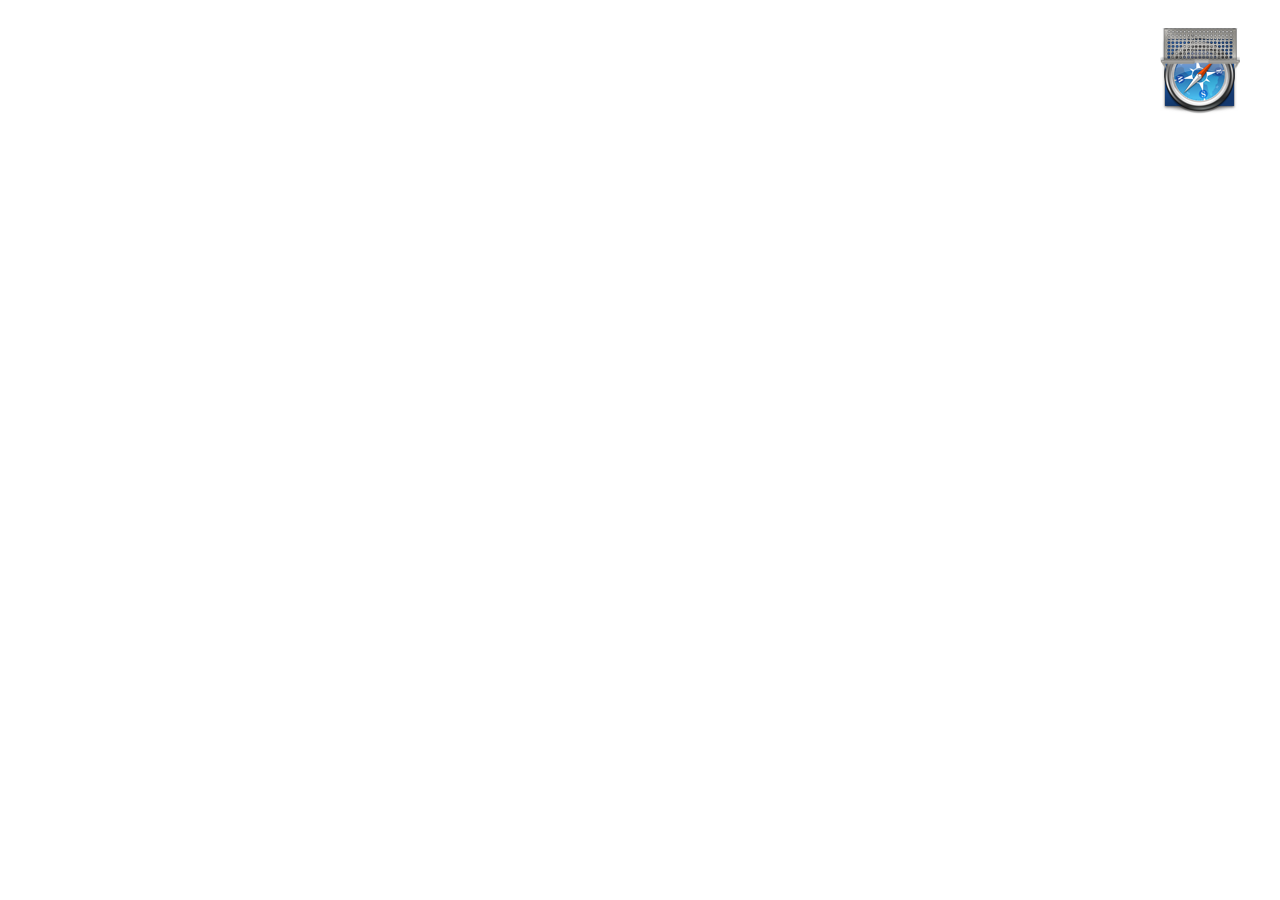
<file: Resources/index.html>
﻿<!DOCTYPE html PUBLIC "-//W3C//DTD XHTML 1.0 Transitional//EN" "http://www.w3.org/TR/xhtml1/DTD/xhtml1-transitional.dtd">
<html xmlns="http://www.w3.org/1999/xhtml">
<head>
    <title></title>
    <link rel="stylesheet" type="text/css" media="screen" href="css/all-examples.css" />
    <style>
        .i-full-screen
        {
            width: 100%;
            height: 100%;
            border: none;
            display: inline;
        }
        .root
        {
            height: 100%;
            max-height: 100%;
            overflow: hidden;
            border: 0;
            padding: 0;
            margin: 0;
        }
    </style>
    <script src="js/jquery-1.6.1.min.js"></script>
    <script src="js/jquery.iframe.js"></script>
    <script src="js/jquery.jqDock.min.js" type="text/javascript"></script>
    <script src="js/jquery.ba-postmessage.js" type="text/javascript"></script>
    <script src="js/stackMenu.js" type="text/javascript"></script>
    <script src="js/ClientService.js"></script>
    <script language="javascript">



        $(function () {
            $('#stack2').find('a').each(function (index, item) {
                var $item = $(item);
                var url = $item.attr('data-module');
                $item.click(function () {
                    if (url != $('#i-container').attr("src"))
                        $('#i-container').src(url);
                });
            });

            var clientService = GetClientService();

            $.receiveMessage(function (e) {
                var paramKeyRegex = /\w*(?=\:)/g;
                var key = paramKeyRegex.exec(e.data);
                key = key ? key[0] : e.data;

                if (key == 'url') {
                    var url = e.data.substring(key.length + 1);
                    clientService.newWindow(url);
                }

            });


        });
    </script>
</head>
<body  class="root">
    <div class="stack2">
		<img src="images/stacks/stack-down.png" alt="stack"/>
		<ul id="stack2">
			<li><a data-module="modules/circle/minimain.html"><span>Circle</span><img src="images/stacks/aperture.png" alt="Circle" /></a></li>
			<li><a data-module="modules/taskboard/taskboard.html"><span>TaskBoard</span><img src="images/stacks/photoshop.png" alt="TaskBoard" /></a></li>
            <li><a data-module="http://www.g.cn"><span>Google</span><img src="images/stacks/safari.png" alt="TaskBoard" /></a></li>
		</ul>
	</div>
    <iframe id="i-container" class="i-full-screen" src=""></iframe>
</body>
</html>
</file>
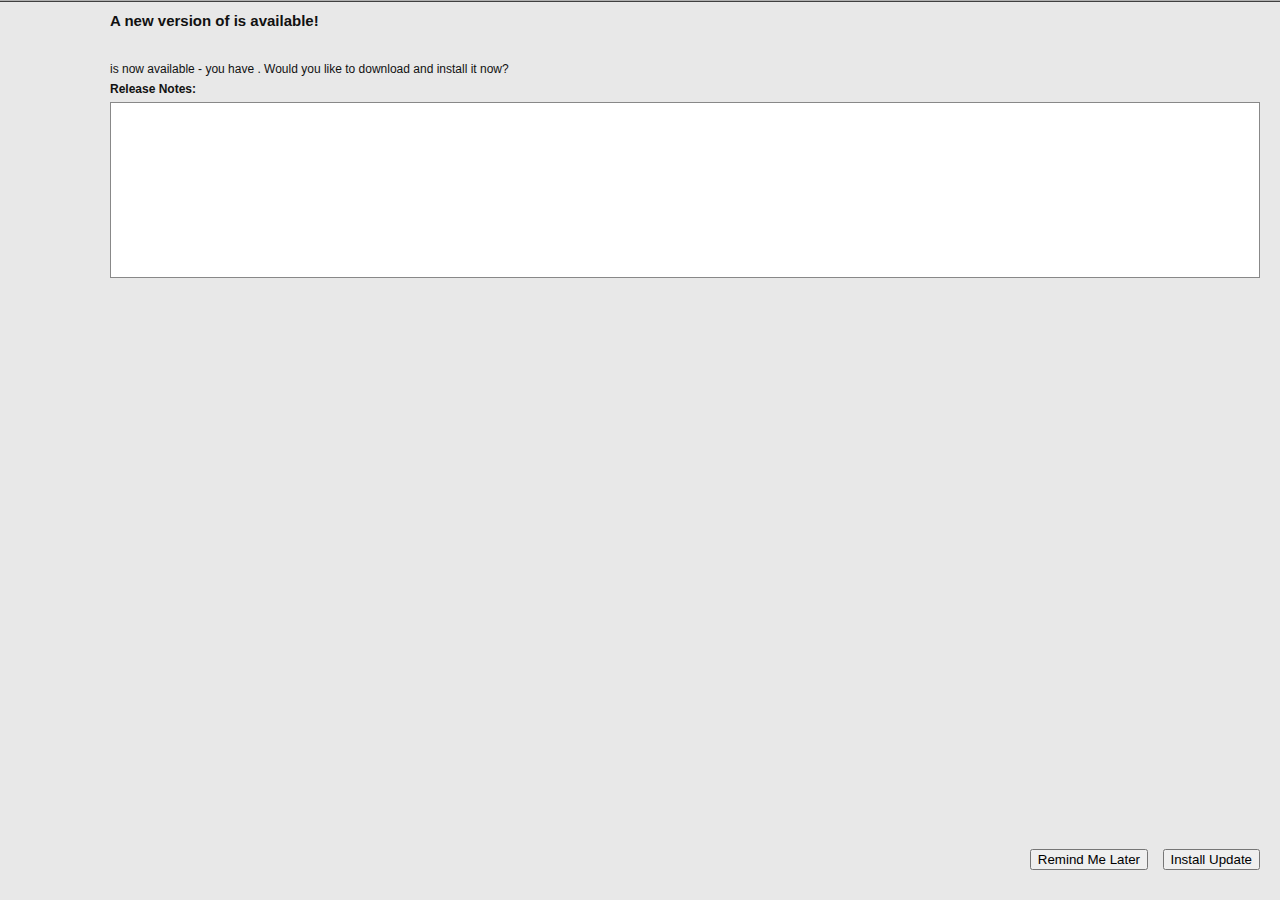
<file: modules/tinetwork/1.1.0/update.html>
<html>
<head>
<style>
	body{background-color:#e8e8e8;color:#111;margin:0;padding:0;font-family:sans-serif;}
	#divider{position:absolute;top:0;left:0;right:0;height:1px;border-top:1px solid #b0b0b0;visiblity:visible;}
	#body{position:relative;top:1px;border-top:1px solid #404040;}
	body.unfocused.osx #body {border-top:1px solid #878787;}
	body.unfocused.osx #divider {position:absolute;top:0;left:0;right:0;height:1px;visibility:hidden;}
	#logo{position:absolute;top:10px;left:10px;width:78px;height:78px;background:transparent;}
	#logo img {visibility:hidden;}
	#explain{position:absolute;top:60px;left:110px;right:10px;font-size:12px;font-weight:normal;}
	#title{position:absolute;top:10px;left:110px;font-weight:bold;font-size:15px;}
	#notes_header{position:absolute;top:80px;left:110px;overflow:auto;right:10px;font-size:12px;font-weight:bold;}
	#notes{position:absolute;top:100px;left:110px;overflow:auto;right:20px;height:174px;border:1px solid #888;background-color:#fff;color:#111;padding:0;margin:0;font-size:12px;}
	#buttons{position:absolute;bottom:30px;right:10px;}
	#buttons button {margin-right:10px;-webkit-appearance:push-button;}
	iframe {padding:0;margin:0;height:171px;}
</style>
<script type="text/javascript" src="ti://tiui/jquery-1.3.2.js"></script>
<script>
   Titanium.UI.currentWindow.addEventListener(function(name)
   {
		switch(name)
		{
			case 'unfocused':
			{
				$(document.body).addClass('unfocused');
				break;
			}
			case 'focused':
			{
				$(document.body).removeClass('unfocused');
				$('#btn_install').focus();
				break;
			}
		}
   });
   function frameLoaded()
   {
	  // re-write links to open in external system browser
      var nodes = window.frames['notes_html'].document.getElementsByTagName("A");
	  for (var c=0;c<nodes.length;c++)
	  {
		var node = nodes[c];
		node.setAttribute('target','ti:systembrowser');
	  }
   }
	$(function()
	{
		var currentWindow = Titanium.UI.getCurrentWindow();
		var name = currentWindow.getDialogParameter('name');
		var icon = currentWindow.getDialogParameter('icon');
		var ver_from = currentWindow.getDialogParameter('ver_from');
		var ver_to = currentWindow.getDialogParameter('ver_to');
		var notes_url = currentWindow.getDialogParameter('notes_url');
		var parent = currentWindow.getParent();
		
		Titanium.UI.currentWindow.setTitle(name+' Update Available');
		
		if (notes_url)
		{
			$('#notes_html').attr('src',notes_url);
		}
		else
		{
			$('#notes_body').css('display','none');
			currentWindow.setHeight(170);
			currentWindow.setWidth(450);
		}
		$('.name').html(name);
		$('.tover').html(ver_to);
		$('.fromver').html(ver_from);
		
		$('#btn_later').click(function()
		{
			currentWindow.close('later');
		});
		
		$('#btn_install').click(function()
		{
			currentWindow.close('install');
		});
		
		if (icon)
		{
			$('#icon').get(0).onerror = function()
			{
				// hide if we can't find it
				$('#icon').css('visibility','hidden');
			};
			$('#icon').attr('src',icon).css('visibility','visible');
		}
		
	});
</script>
</head>
<body>
	<div id="divider"></div>
	<div id="body">
		<div id="logo"><img id="icon" width="78" height="78"/></div>
		<div id="title">A new version of <span class="name"></span> is available!</div>
		<div id="explain">
			<span class="name"></span> <span class="tover"></span> is now available - you have <span class="fromver"></span>. Would you like to
			download and install it now?
		</div>
		<div id="notes_body">
			<div id="notes_header">Release Notes:</div>
			<div id="notes">
				<iframe onload="frameLoaded()" id="notes_html" name="notes_html" width="100%" frameborder="0" framespacing="0"></iframe>
			</div>
		</div>
	</div>
	<div id="buttons">
		<button id="btn_later">Remind Me Later</button>
		<button id="btn_install">Install Update</button>
	</div>
</body>
</html>
</file>
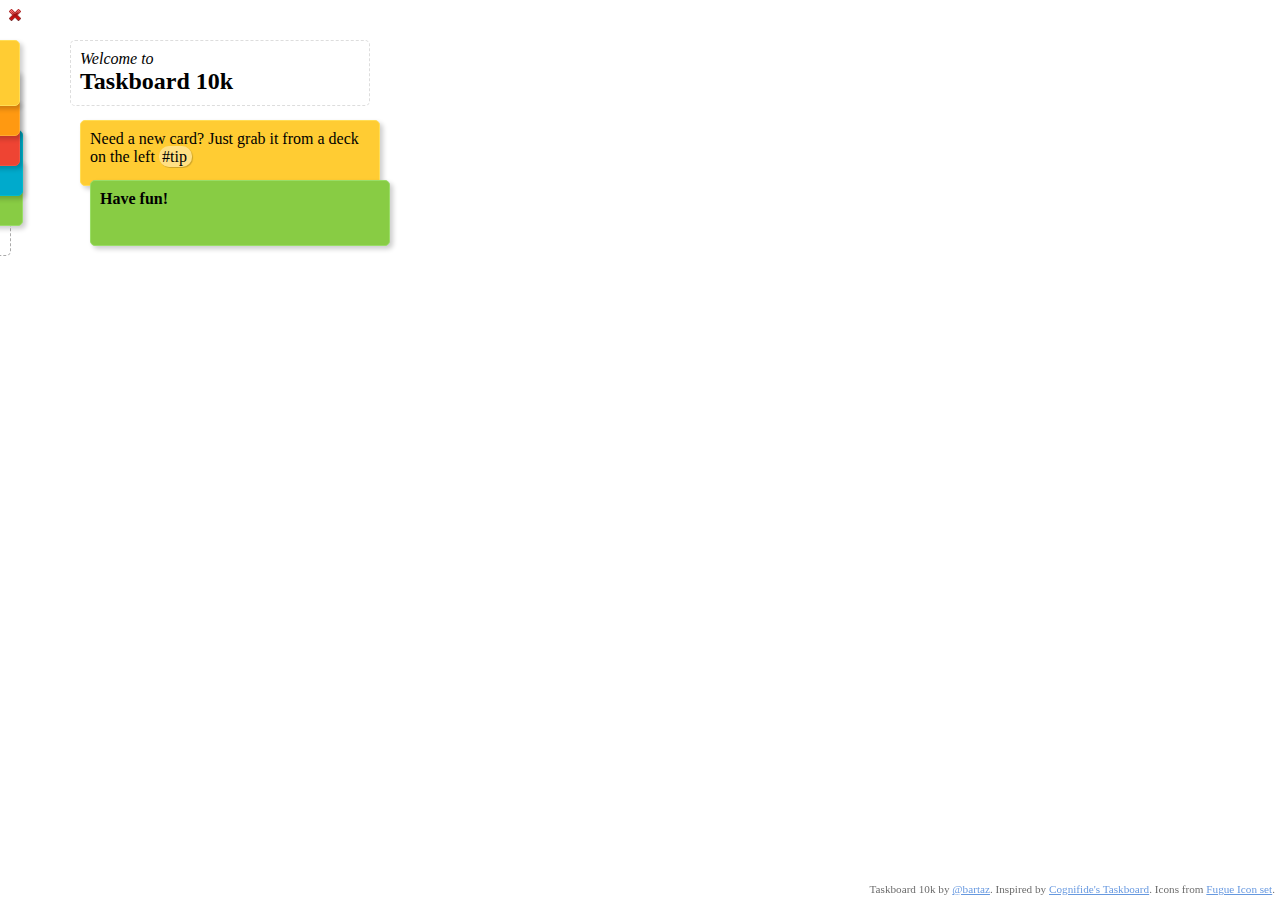
<file: Resources/modules/taskboard/taskboard.html>
<!doctype html>
<meta charset=utf-8>
<title>Taskboard 10k</title>
<link rel=stylesheet href=css/s.css>
<script src="../../js/jquery-1.6.1.min.js" type="text/javascript"></script>
<footer>
<p>
    Taskboard 10k by <a href=http://twitter.com/bartaz>@bartaz</a>.
    Inspired by <a href=http://taskboard.cognifide.com>Cognifide's Taskboard</a>.
    Icons from <a href=http://p.yusukekamiyamane.com>Fugue Icon set</a>.
</p>
</footer>
<script src=js/s.js></script>
</file>
<file: Resources/css/all-examples.css>
* { margin: 0; padding: 0; }
body { font: 13px "Trebuchet MS", Verdana, Helvetica, sans-serif; color: #666; }

/* ================ STACK #2 ================ */
.stack2 { position: fixed; top: 28px; right: 40px; }
.stack2 > img { position: relative; cursor: pointer; padding-bottom: 35px; z-index: 2; }
.stack2 ul { list-style: none; position: absolute; top: 7px; cursor: pointer; z-index: 1; }
.stack2 ul li { position: absolute; }
.stack2 ul li img { border: 0; }
.stack2 ul li span { display: none; }
.stack2 .openStack li span { 
	font-family: "Lucida Grande", Lucida, Verdana, sans-serif;
	display:block;
	height: 14px;
	position:absolute;
	top: 17px;
	right:60px;
	line-height: 14px;
	border: 0;
	background-color:#000;
	padding: 3px 10px;
	border-radius: 10px;
	-webkit-border-radius: 10px;
	-moz-border-radius: 10px;
	color: #fcfcfc;
	text-align: center;
	text-shadow: #000 1px 1px 1px;
	opacity: .85;
	filter: alpha(opacity = 85);
}

/* IE Fixes */
.stack2 { _position: absolute; }
.stack2 ul { _z-index:-1; _top:-15px; }
.stack2 ul li { *right:5px; }
</file>
